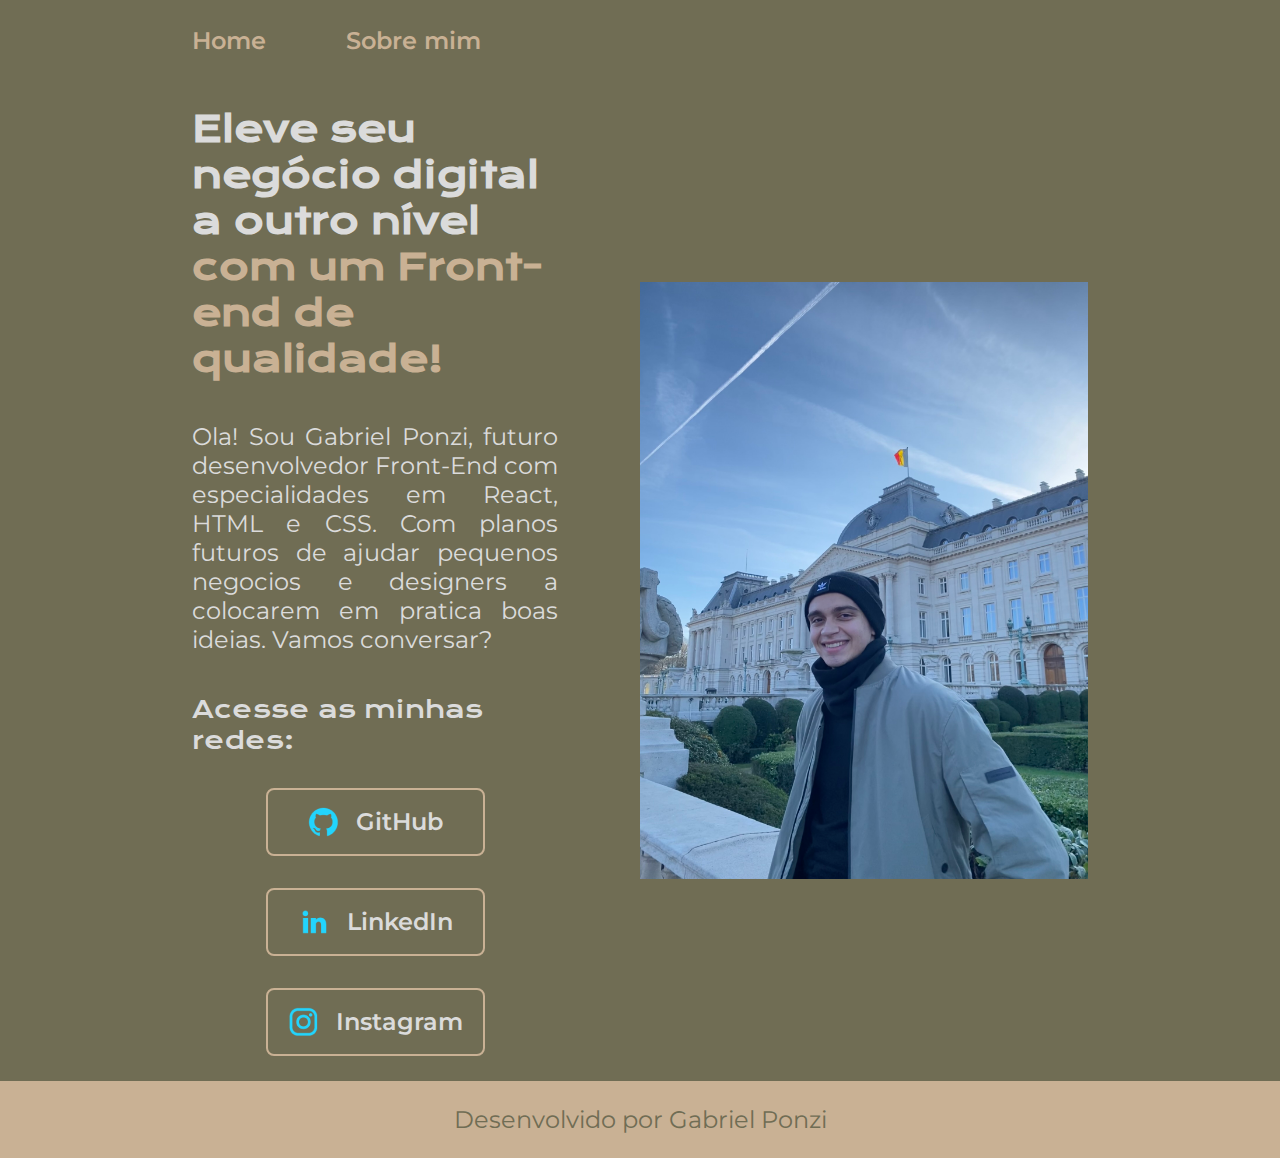
<file: index.html>
<!DOCTYPE html>
<html lang="pt-br">
<head>
    <meta charset="UTF-8">
    <meta name="viewport" content="width=device-width, initial-scale=1.0">
    <title>Html 02 Aula 4</title>
    <link rel="stylesheet" href="./styles/style.css">
</head>
<body>
    <header class="cabecalho">
        <nav class="cabecalho__menu">
            <a class="cabecalho__menu__link" href="index.html">Home</a>
            <a class="cabecalho__menu__link" href="about.html">Sobre mim</a>
        </nav>
    </header>
    <main class="apresentacao">
        <section class="apresentacao__conteudo">
            <h1 class="apresentacao__conteudo__titulo">Eleve seu negócio digital a outro nível <strong class="titulo__destaque">com um Front-end de qualidade!</strong></h1>
            <p class="apresentacao__conteudo__paragrafo">Ola! Sou Gabriel Ponzi,  futuro desenvolvedor Front-End com especialidades em React, HTML e CSS. Com planos futuros de ajudar pequenos negocios e designers a colocarem em pratica boas ideias. Vamos conversar?</p>
         <div class="apresentacao__links">
            <h2 class="apresentacao__conteudo__subtitulo">Acesse as minhas redes:</h2>
            <a class="apresentacao__links__navegacao" href="https://github.com/Ponzi11">
                <img src="Imagens/github.png" alt="Icone do GitHub">
                GitHub
            </a>
            <a class="apresentacao__links__navegacao" href="https://www.linkedin.com/in/gabriel-ponzi/">
                <img src="Imagens/linkedin.png" alt="Icone do LinkedIn">
                LinkedIn
            </a>
            <a class="apresentacao__links__navegacao" href="https://instagram.com/gabrielponzii">
                <img src="Imagens/instagram.png" alt="Icone do Instagram">
                Instagram
            </a>
        </div>
        </section>
        <img class="apresentacao__imagem" src="Imagens/IMG_6914.JPEG" alt="Foto de Apresentacao" width="500">
    </main>
    <footer class="rodape" >
        <p>Desenvolvido por Gabriel Ponzi</p>
    </footer>
</body>
</html>
</file>
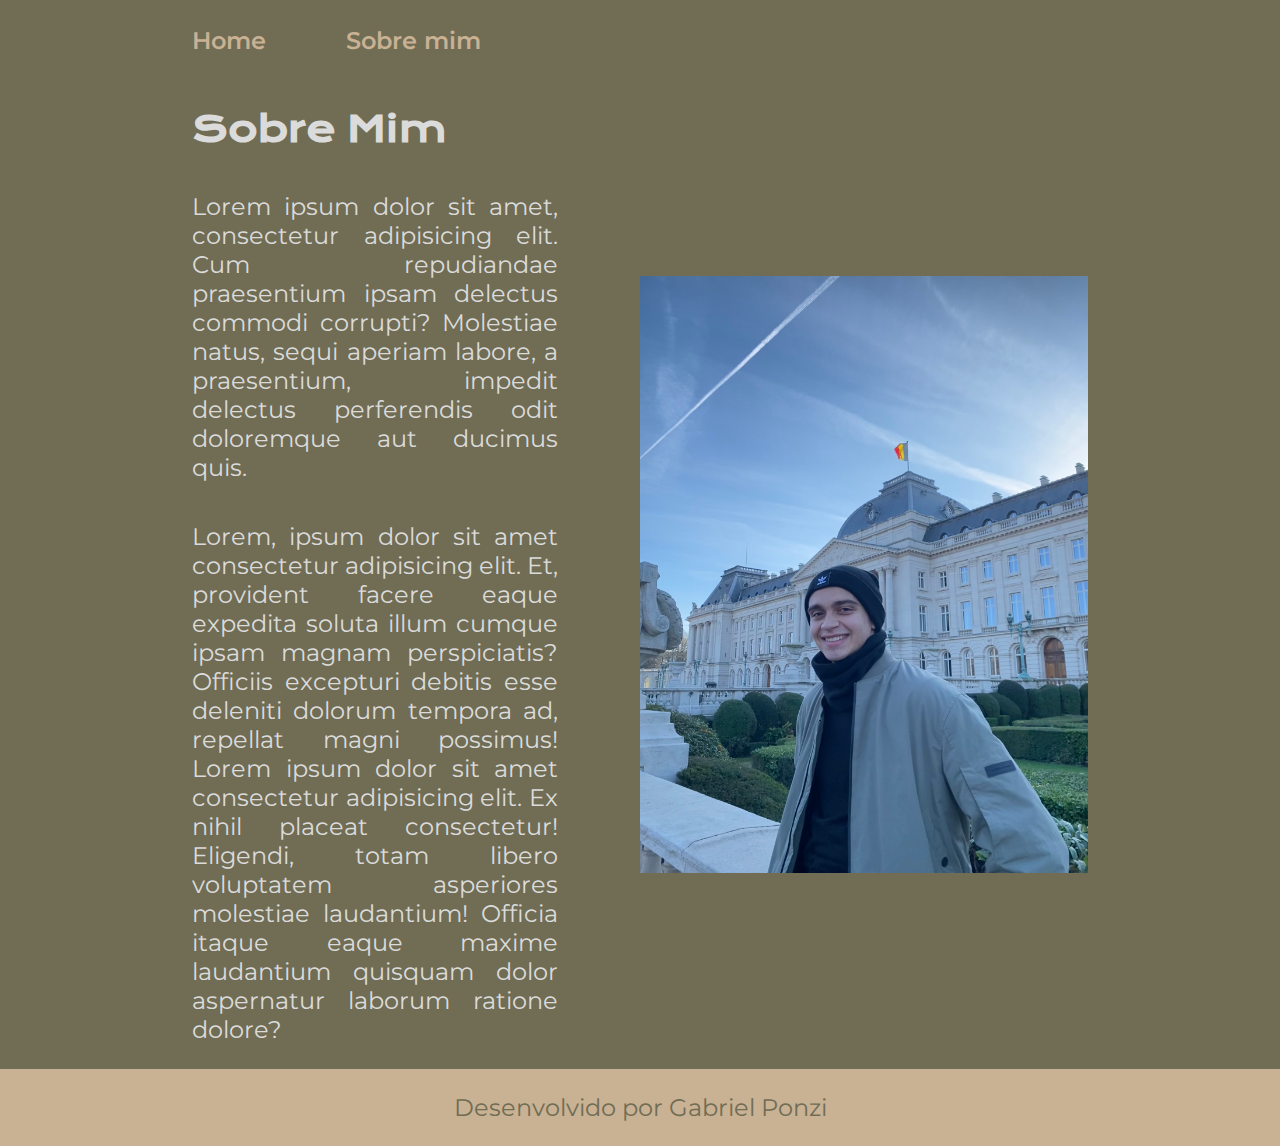
<file: about.html>
<!DOCTYPE html>
<html lang="pt-br">
<head>
    <meta charset="UTF-8">
    <meta name="viewport" content="width=device-width, initial-scale=1.0">
    <title>Sobre Mim</title>
    <link rel="stylesheet" href="styles/style.css">
</head>
<body>
    <header class="cabecalho">
        <nav class="cabecalho__menu">
            <a class="cabecalho__menu__link" href="index.html">Home</a>
            <a class="cabecalho__menu__link" href="about.html">Sobre mim</a>
        </nav>
    </header>
    <main class="apresentacao" >
        <section class="apresentacao__conteudo">
            <h1 class="apresentacao__conteudo__titulo">Sobre Mim</h1>
            <p class="apresentacao__conteudo__paragrafo">Lorem ipsum dolor sit amet, consectetur adipisicing elit. Cum repudiandae praesentium ipsam delectus commodi corrupti? Molestiae natus, sequi aperiam labore, a praesentium, impedit delectus perferendis odit doloremque aut ducimus quis.</p>
            <p class="apresentacao__conteudo__paragrafo">Lorem, ipsum dolor sit amet consectetur adipisicing elit. Et, provident facere eaque expedita soluta illum cumque ipsam magnam perspiciatis? Officiis excepturi debitis esse deleniti dolorum tempora ad, repellat magni possimus! Lorem ipsum dolor sit amet consectetur adipisicing elit. Ex nihil placeat consectetur! Eligendi, totam libero voluptatem asperiores molestiae laudantium! Officia itaque eaque maxime laudantium quisquam dolor aspernatur laborum ratione dolore?</p>
        </section>
        <img class="apresentacao__imagem" src="./Imagens/IMG_6914.JPEG" alt="Foto de apresentacao" width="400">
    </main>
    <footer class="rodape" >
        <p>Desenvolvido por Gabriel Ponzi</p>
    </footer>
</body>
</html>
</file>
<file: styles/style.css>
@import url('https://fonts.googleapis.com/css2?family=Krona+One&family=Montserrat:ital@0;1&display=swap');
@import url('https://fonts.googleapis.com/css2?family=Montserrat:ital,wght@0,100..900;1,100..900&display=swap');


:root{
    --cor-principal: #706D54 ;
    --cor-secundaria: #DBDBDB ;
    --cor-terciaria: #C9B194 ;
    --cor-hover: #A08963;

    --font-primaria: "Krona One", sans-serif;
    --font-secundaria: "Montserrat", sans-serif;
}

* {
    margin: 0px;
    padding: 0px;
}

body {
background-color: var(--cor-principal);
color: var(--cor-secundaria);
box-sizing: border-box;
}
.cabecalho{
    padding: 2% 15%;
}
.cabecalho__menu{
    display: flex;
    gap: 80px;
}

.cabecalho__menu__link{
    text-decoration: none;
    color: var(--cor-terciaria);
    font-size: 1.5rem;
    font-family: var(--font-secundaria);
    font-weight: 600;
}
.apresentacao {
    display: flex;
    align-items: center;
    padding: 2% 15%;
    justify-content: space-between;
    gap: 82px;
}
.apresentacao__imagem {
    width: 50%;
}
.apresentacao__conteudo {
    width: 50%;
    display: flex;
    flex-direction: column;
    gap: 40px;
    
}
.titulo__destaque {
    color: var(--cor-terciaria);
}

.apresentacao__conteudo__titulo{
    font-size: 2.25rem;
    font-family: var(--font-primaria);
}

.apresentacao__conteudo__paragrafo{
    font-size: 1.5rem;
    font-family: var(--font-secundaria);
    text-align: justify;
}


.apresentacao__links {
    display: flex;
    justify-content: space-between;
    flex-direction: column;
    gap: 32px;
    align-items: center;
}

.apresentacao__conteudo__subtitulo{
    font-family: var(--font-primaria);
    font-weight: 400;
    font-size: 1.5rem;
}
.apresentacao__links__navegacao{
    font-weight: 600;
    font-family: var(--font-secundaria);
    font-size: 1.5rem;
    text-align: center;
    border-radius: 8px;
    width: 50%;
    text-decoration: none;
    color: var(--cor-secundaria);
    border: 2px solid var(--cor-terciaria);
    padding: 1rem;
    display: flex;
    align-items: center;
    justify-content: center;
    gap: 16px;
    
}
a:hover{
    background-color: var(--cor-hover);
}
.apresentacao__links__navegacao:hover{
    padding: 3% 4% ;
}
.rodape{
    padding: 23.64px ;
    background-color: var(--cor-terciaria);
    color: var(--cor-principal);
    text-align: center;
    font-family: var(--font-secundaria);
    font-size: 1.5rem;
    font-weight: 400;
}

@media (max-width: 1200px) {
        .cabecalho{
        padding: 10%;
    }
    .cabecalho__menu{
        justify-content: center;
    }

    .apresentacao {
        flex-direction: column-reverse;
        padding: 5%;
    }
    .apresentacao__conteudo{
    width: auto;
    }
}
</file>
